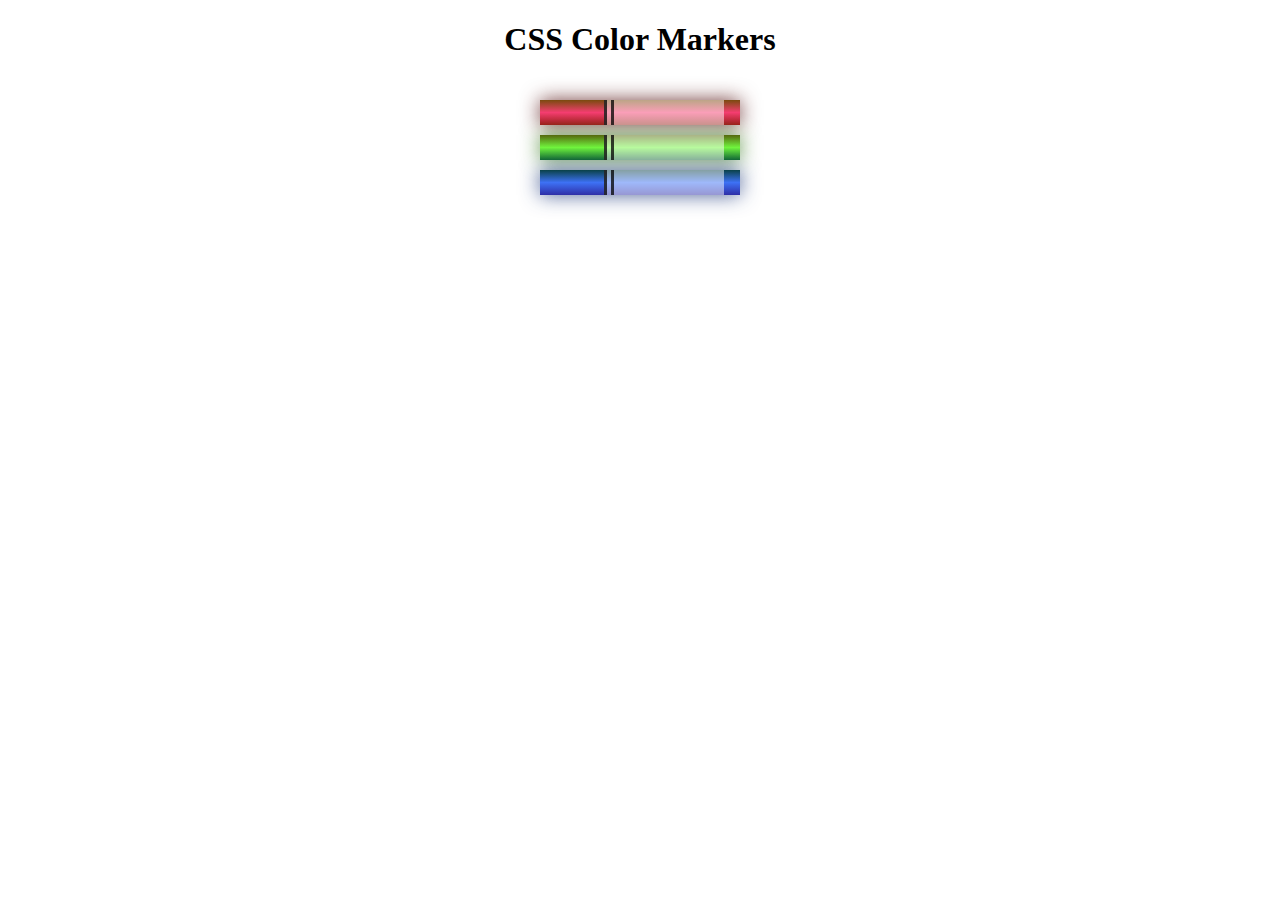
<file: ResponsiveWebDesignProjects_FCC/CSSColorMarkers/index.html>
<!DOCTYPE html>
<html lang="en">
  <head>
    <meta charset="utf-8">
    <meta name="viewport" content="width=device-width, initial-scale=1.0">
    <title>Colored Markers</title>
    <link rel="stylesheet" href="styles.css">
  </head>
  <body>
    <h1>CSS Color Markers</h1>
    <div class="container">
      <div class="marker red">
        <div class="cap"></div>
        <div class="sleeve"></div>
      </div>
      <div class="marker green">
        <div class="cap"></div>
        <div class="sleeve"></div>
      </div>
      <div class="marker blue">
        <div class="cap"></div>
        <div class="sleeve"></div>
      </div>
    </div>
  </body>
</html>
</file>
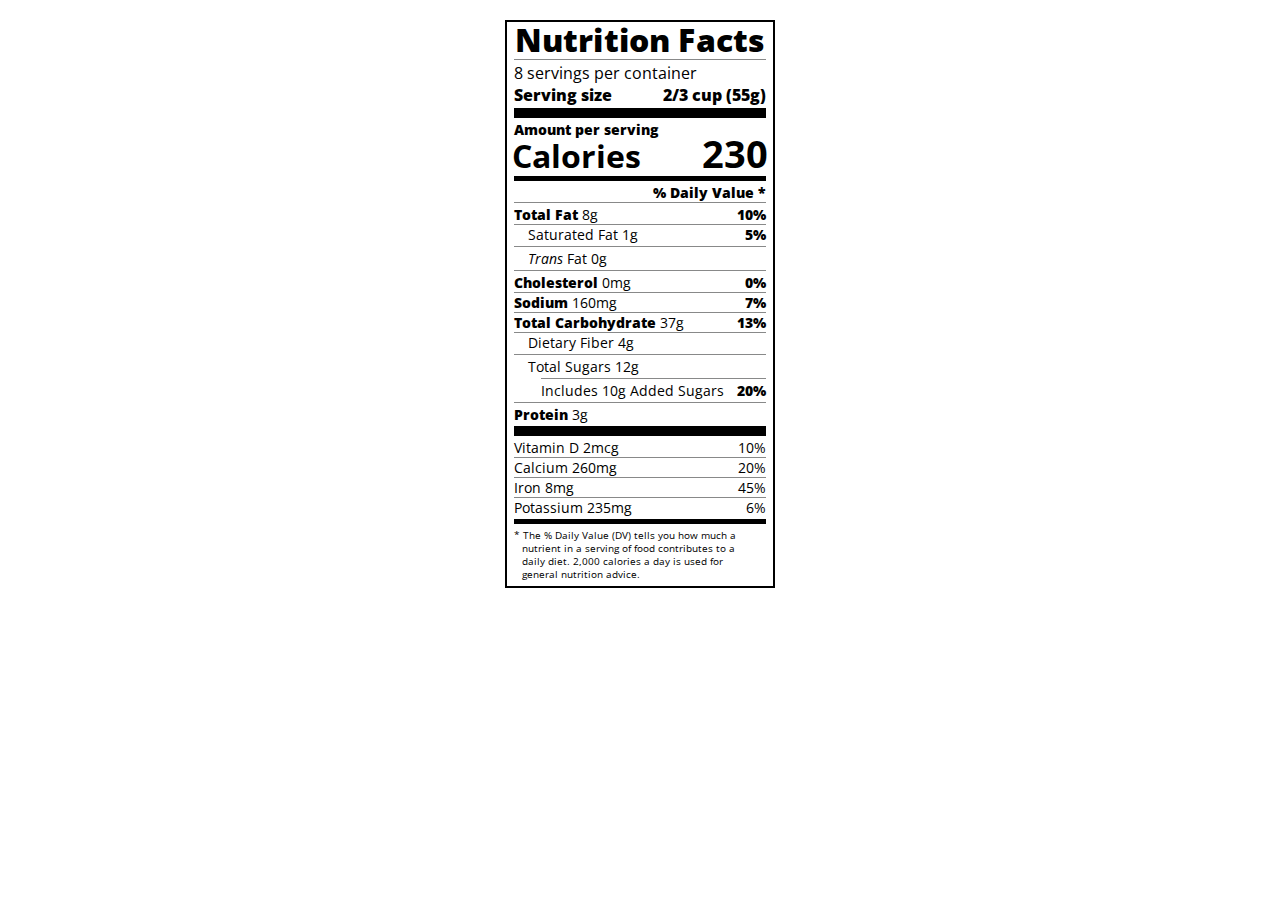
<file: ResponsiveWebDesignProjects_FCC/NutritionLabel/index.html>
<!DOCTYPE html>
<html lang="en">
  <head>
    <meta charset="UTF-8">
    <title>Nutrition Label</title>
    <link href="https://fonts.googleapis.com/css?family=Open+Sans:400,700,800" rel="stylesheet">
    <link href="./styles.css" rel="stylesheet">
  </head>
  <body>
    <div class="label">
      <header>
        <h1 class="bold">Nutrition Facts</h1>
        <div class="divider"></div>
        <p>8 servings per container</p>
        <p class="bold">Serving size <span class="right">2/3 cup (55g)</span></p>
      </header>
      <div class="divider lg"></div>
      <div class="calories-info">
        <p class="bold sm-text">Amount per serving</p>
        <h1>Calories <span class="right">230</span></h1>
      </div>
      <div class="divider md"></div>
      <div class="daily-value sm-text">
        <p class="right bold no-divider">% Daily Value *</p>
        <div class="divider"></div>
        <p><span class="bold">Total Fat</span> 8g <span class="bold right">10%</span></p>
        <p class="indent no-divider">Saturated Fat 1g <span class="bold right">5%</span></p>
        <div class="divider"></div>
        <p class="indent no-divider"><i>Trans</i> Fat 0g</p>
        <div class="divider"></div>
        <p><span class="bold">Cholesterol</span> 0mg <span class="right bold">0%</span></p>
        <p><span class="bold">Sodium</span> 160mg <span class="right bold">7%</span></p>
        <p><span class="bold">Total Carbohydrate</span> 37g <span class="right bold">13%</span></p>
        <p class="indent no-divider">Dietary Fiber 4g</p>
        <div class="divider"></div>
        <p class="indent no-divider">Total Sugars 12g</p>
        <div class="divider dbl-indent"></div>
        <p class="dbl-indent no-divider">Includes 10g Added Sugars <span class="right bold">20%</span>
        <div class="divider"></div>
        <p class="no-divider"><span class="bold">Protein</span> 3g</p>
        <div class="divider lg"></div>
        <p>Vitamin D 2mcg <span class="right">10%</span></p>
        <p>Calcium 260mg <span class="right">20%</span></p>
        <p>Iron 8mg <span class="right">45%</span></p>
        <p class="no-divider">Potassium 235mg <span class="right">6%</span></p>
      </div>
      <div class="divider md"></div>
      <p class="note">* The % Daily Value (DV) tells you how much a nutrient in a serving of food contributes to a daily diet. 2,000 calories a day is used for general nutrition advice.</p>
    </div>
  </body>
</html>
</file>
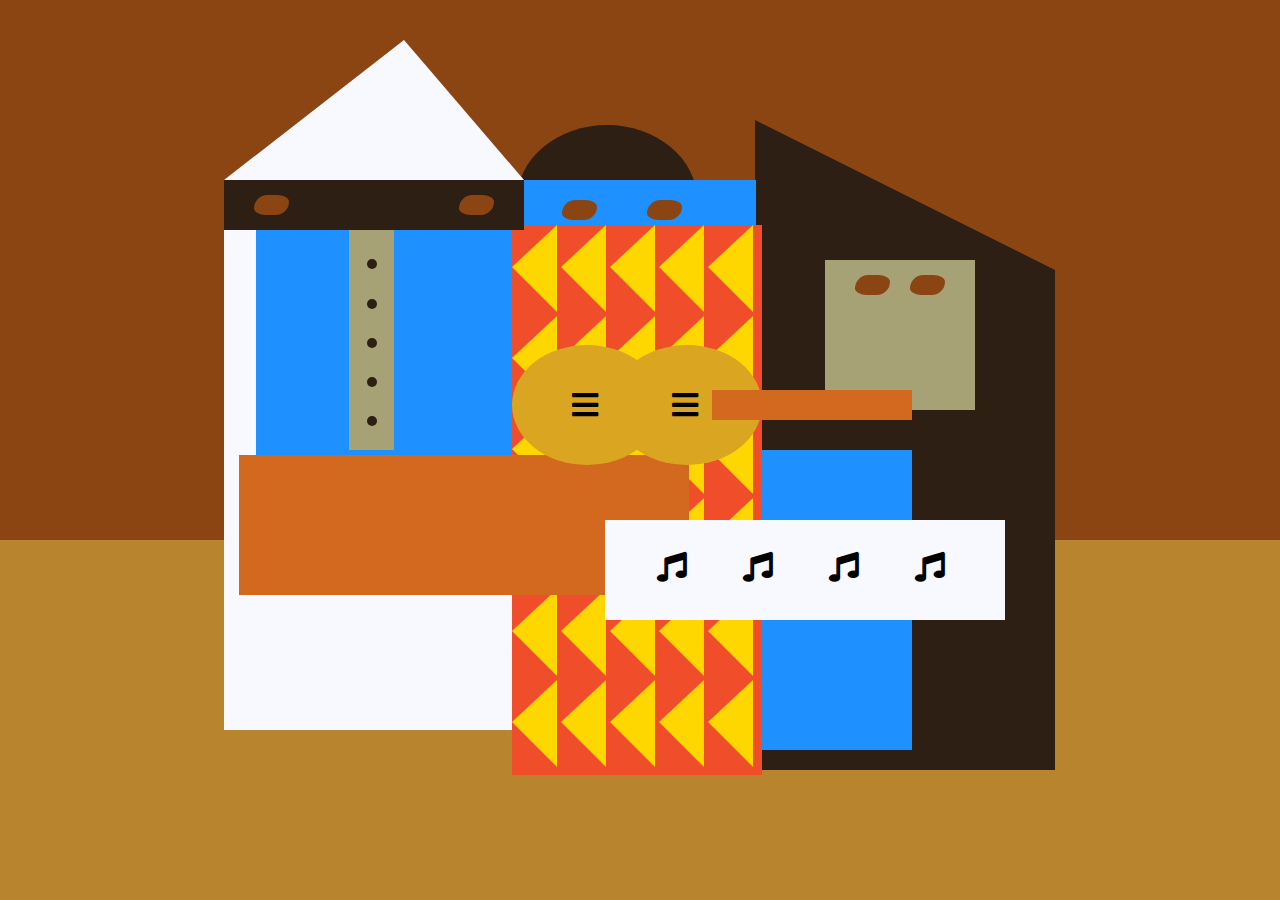
<file: ResponsiveWebDesignProjects_FCC/PicassoPainting/index.html>
<!DOCTYPE html>
<html lang="en">
  <head>
    <meta charset="utf-8">
    <title>Picasso Painting</title>
    <link rel="stylesheet" href="./styles.css" />
    <link rel="stylesheet" href="https://use.fontawesome.com/releases/v5.8.2/css/all.css">
  </head>
  <body>
    <div id="back-wall"></div>
    <div class="characters">
      <div id="offwhite-character">
        <div id="white-hat"></div>
        <div id="black-mask">
          <div class="eyes left"></div>
          <div class="eyes right"></div>
        </div>
        <div id="gray-instrument">
          <div class="black-dot"></div>
          <div class="black-dot"></div>
          <div class="black-dot"></div>
          <div class="black-dot"></div>
          <div class="black-dot"></div>
        </div>
        <div id="tan-table"></div>
      </div>
      <div id="black-character">
        <div id="black-hat"></div>
        <div id="gray-mask">
          <div class="eyes left"></div>
          <div class="eyes right"></div>
        </div>
        <div id="white-paper">
          <i class="fas fa-music"></i>
          <i class="fas fa-music"></i>
          <i class="fas fa-music"></i>
          <i class="fas fa-music"></i>
        </div>
      </div>
      <div class="blue" id="blue-left"></div>
      <div class="blue" id="blue-right"></div>
      <div id="orange-character">
        <div id="black-round-hat"></div>
        <div id="eyes-div">
          <div class="eyes left"></div>
          <div class="eyes right"></div>
        </div>
        <div id="triangles">
          <div class="triangle"></div>
          <div class="triangle"></div>
          <div class="triangle"></div>
          <div class="triangle"></div>
          <div class="triangle"></div>
          <div class="triangle"></div>
          <div class="triangle"></div>
          <div class="triangle"></div>
          <div class="triangle"></div>
          <div class="triangle"></div>
          <div class="triangle"></div>
          <div class="triangle"></div>
          <div class="triangle"></div>
          <div class="triangle"></div>
          <div class="triangle"></div>
          <div class="triangle"></div>
          <div class="triangle"></div>
          <div class="triangle"></div>
          <div class="triangle"></div>
          <div class="triangle"></div>
          <div class="triangle"></div>
          <div class="triangle"></div>
          <div class="triangle"></div>
          <div class="triangle"></div>
          <div class="triangle"></div>
          <div class="triangle"></div>
          <div class="triangle"></div>
          <div class="triangle"></div>
          <div class="triangle"></div>
          <div class="triangle"></div>
        </div>
        <div id="guitar">
          <div class="guitar" id="guitar-left">
            <i class="fas fa-bars"></i>
          </div>
          <div class="guitar" id="guitar-right">
            <i class="fas fa-bars"></i>
          </div>
          <div id="guitar-neck"></div>
        </div>
      </div>
    </div>
  </body>
</html>
</file>
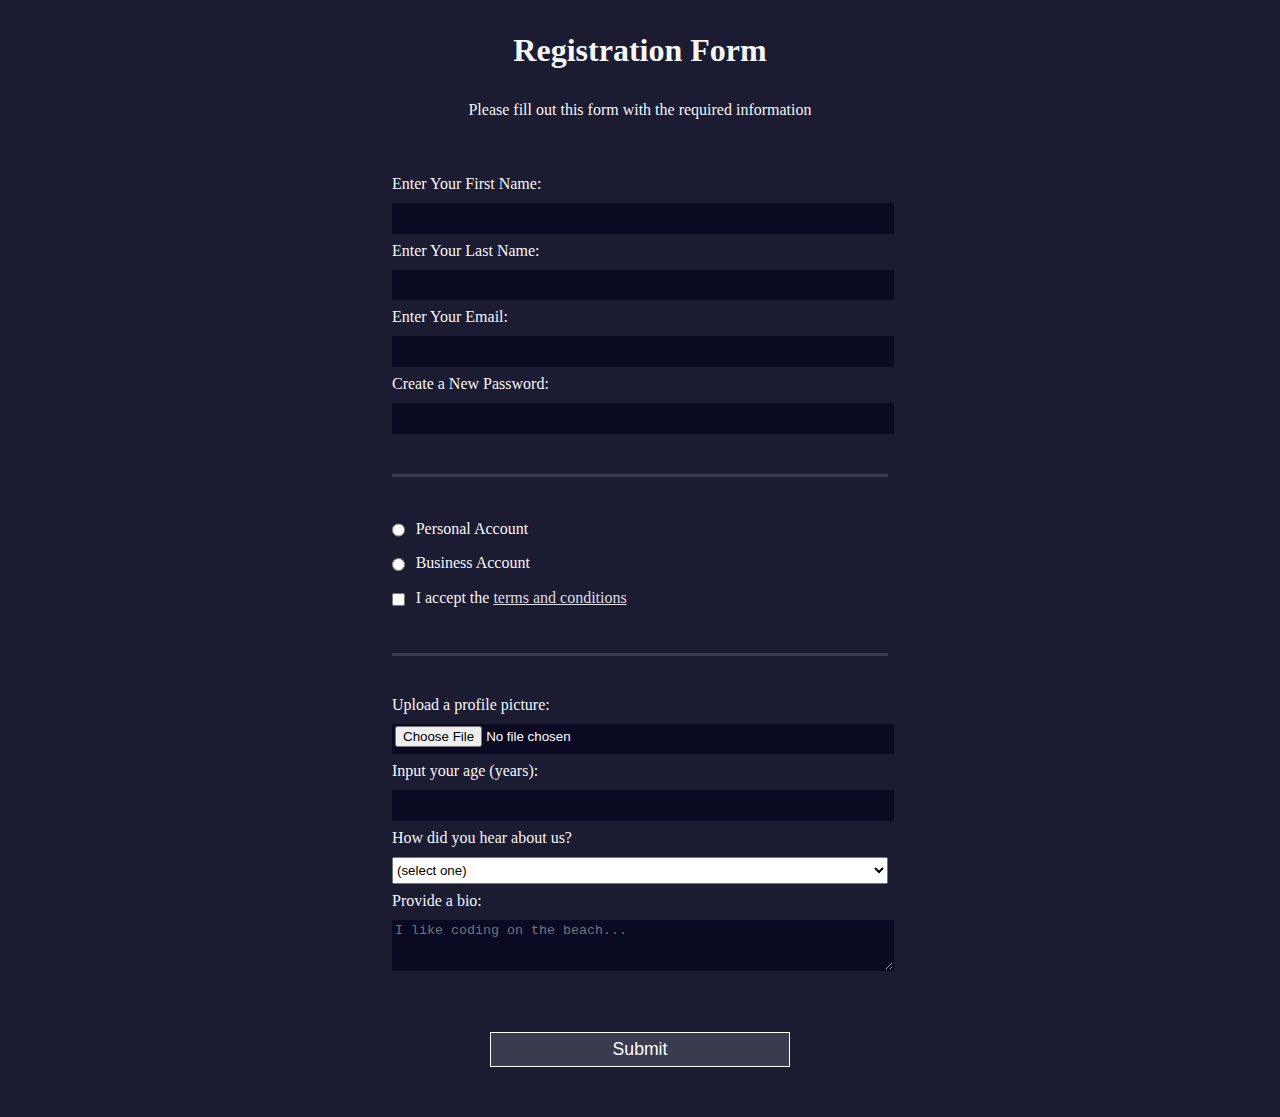
<file: ResponsiveWebDesignProjects_FCC/RegistrationForm/index.html>
<!DOCTYPE html>
<html lang="en">
  <head>
    <meta charset="UTF-8">
    <title>Registration Form</title>
    <link rel="stylesheet" href="styles.css" />
  </head>
  <body>
    <h1>Registration Form</h1>
    <p>Please fill out this form with the required information</p>
    <form action='https://register-demo.freecodecamp.org'>
      <fieldset>
        <label for="first-name">Enter Your First Name: <input id="first-name" name="first-name" type="text" required /></label>
        <label for="last-name">Enter Your Last Name: <input id="last-name" name="last-name" type="text" required /></label>
        <label for="email">Enter Your Email: <input id="email" name="email" type="email" required /></label>
        <label for="new-password">Create a New Password: <input id="new-password" name="new-password" type="password" pattern="[a-z0-5]{8,}" required /></label>
      </fieldset>
      <fieldset>
        <label for="personal-account"><input id="personal-account" type="radio" name="account-type" class="inline" /> Personal Account</label>
        <label for="business-account"><input id="business-account" type="radio" name="account-type" class="inline" /> Business Account</label>
        <label for="terms-and-conditions" name="terms-and-conditions">
          <input id="terms-and-conditions" type="checkbox" required name="terms-and-conditions" class="inline" /> I accept the <a href="https://www.freecodecamp.org/news/terms-of-service/">terms and conditions</a>
        </label>
      </fieldset>
      <fieldset>
        <label for="profile-picture">Upload a profile picture: <input id="profile-picture" type="file" name="file" /></label>
        <label for="age">Input your age (years): <input id="age" type="number" name="age" min="13" max="120" /></label>
        <label for="referrer">How did you hear about us?
          <select id="referrer" name="referrer">
            <option value="">(select one)</option>
            <option value="1">freeCodeCamp News</option>
            <option value="2">freeCodeCamp YouTube Channel</option>
            <option value="3">freeCodeCamp Forum</option>
            <option value="4">Other</option>
          </select>
        </label>
        <label for="bio">Provide a bio:
          <textarea id="bio" name="bio" rows="3" cols="30" placeholder="I like coding on the beach..."></textarea>
        </label>
      </fieldset>
      <input type="submit" value="Submit" />
    </form>
  </body>
</html>
</file>
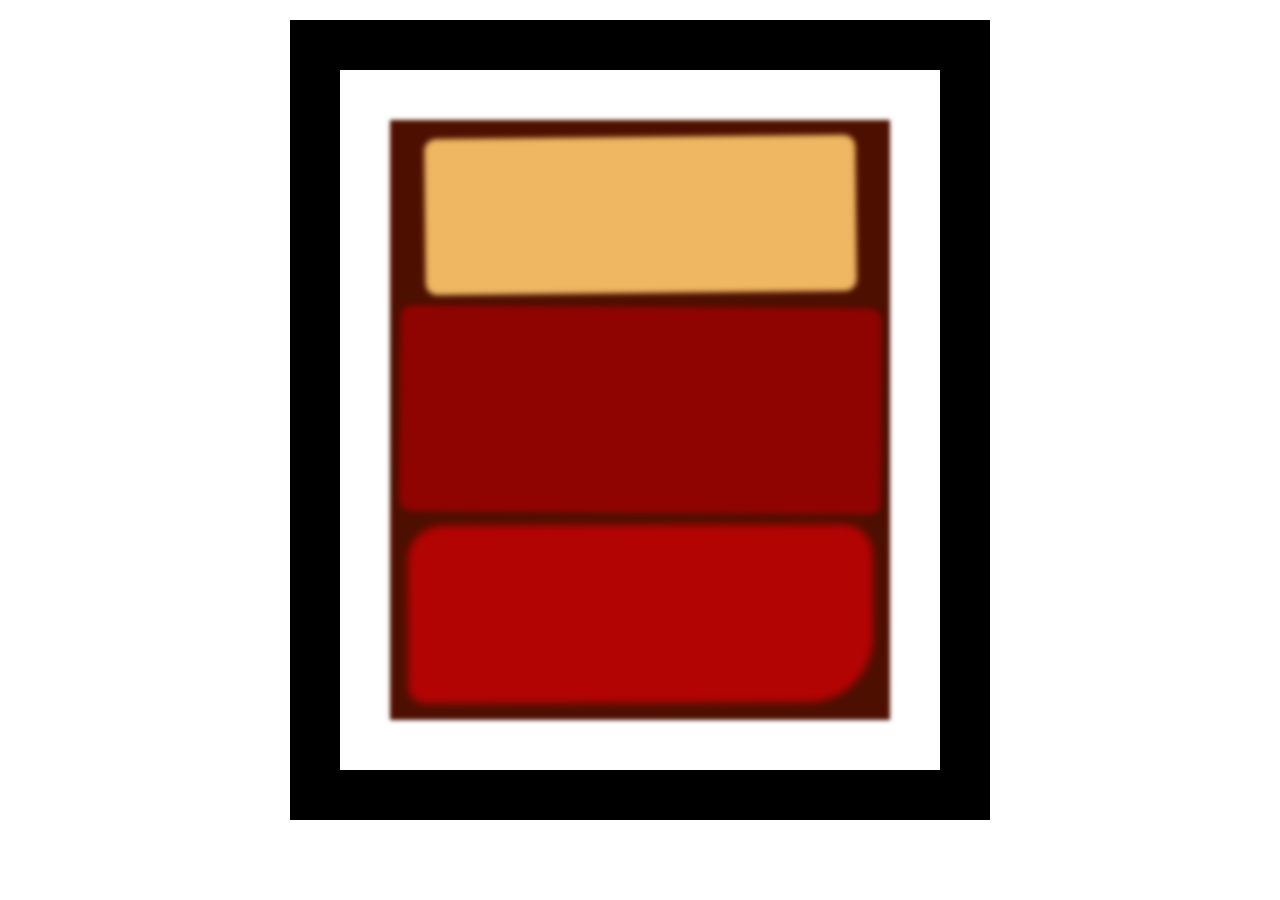
<file: ResponsiveWebDesignProjects_FCC/RothkoPainting/index.html>
<!DOCTYPE html>
<html lang="en">
  <head>
    <meta charset="UTF-8">
    <title>Rothko Painting</title>
    <link href="./styles.css" rel="stylesheet">
  </head>
  <body>
    <div class="frame">
      <div class="canvas">
        <div class="one"></div>
        <div class="two"></div>
        <div class="three"></div>
      </div>
    </div>
  </body>
</html>
</file>
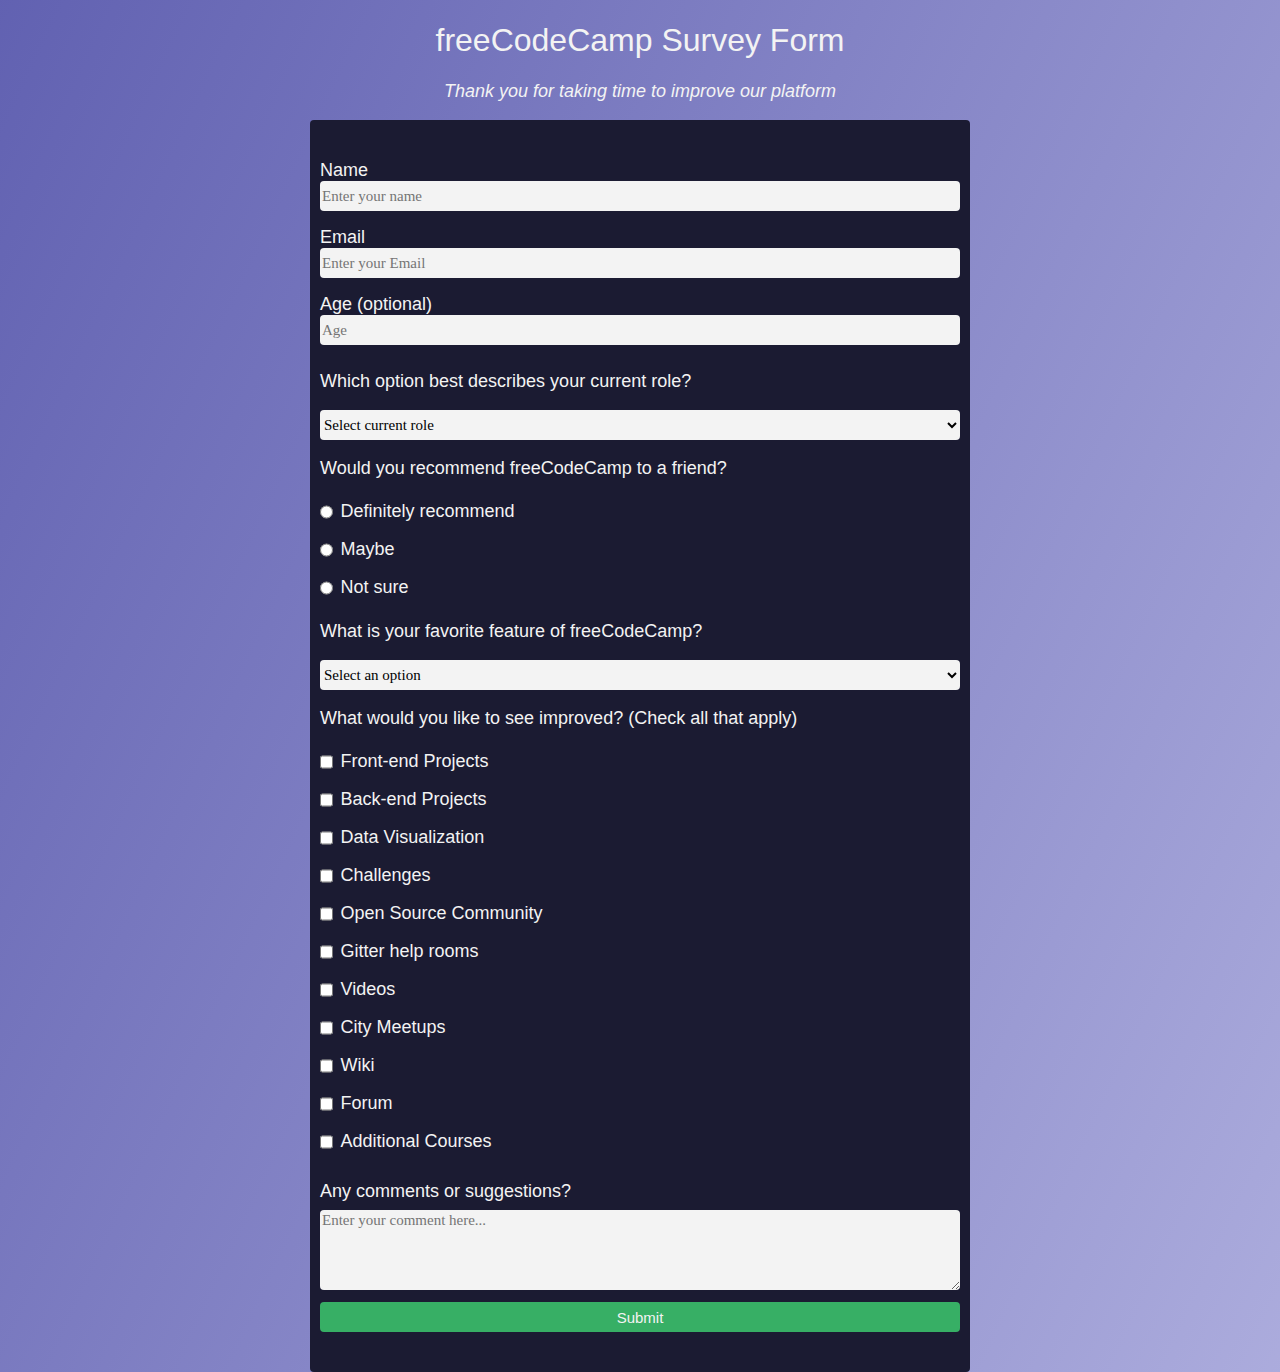
<file: ResponsiveWebDesignProjects_FCC/SurveyForm/index.html>
<!DOCTYPE html>
<html lang="en">
  <head>
    <meta charset="UTF-8"/>
    <meta name="viewport" content="width=device-width, initial-scale=1.0"/>
    <title>Basic Survey Form</title>
    <link rel="stylesheet" href="styles.css" />
  </head>

<body>  <div class="survey">
    <header>
      <h1 id="title">freeCodeCamp Survey Form</h1>
      <p id="description" class="description">Thank you for taking time to improve our platform</p>
    </header>

    <div class="form-center">
      <form id="survey-form">
        <div id="form-group">
          <label for="name" id="name-label">Name<input id="name" type="text"
              placeholder="Enter your name" required>
          </label>
        </div>
        <div id="form-group">
          <label for="email" id="email-label">Email
            <input id="email" type="email" placeholder="Enter your Email" required>
          </label>
        </div>
        <div id="form-group">
          <label for="number" id="number-label">Age (optional) <input id="number" type="number"
              placeholder="Age" min="10" max="100" required>
          </label>
        </div>
        <div id="form-group">
          <p>Which option best describes your current role?</p>
          <select id="dropdown" name="role">
            <option value="">Select current role</option>
            <option value="1">Student</option>
            <option value="2">Full Time Job</option>
            <option value="3">Full Time Learner</option>
            <option value="4">Prefer not to say</option>
            <option value="5">Other</option>
          </select>
          </p>
        </div>
        <div id="form-group">
          <p>Would you recommend freeCodeCamp to a friend?</p>
          <label for="definitely"><input type="radio" id="definitely" name="recommend" value="definitely"
              class="input-radio" />Definitely recommend
          </label>
          <label for="maybe"> <input type="radio" id="maybe" name="recommend" value="maybe" class="input-radio" />Maybe
          </label>
          <label for="notsure"> <input type="radio" id="notsure" name="recommend" value="notsure" class="input-radio" />Not
            sure
          </label>
        </div>
        <div id="form-group">
          <p class="form-control">What is your favorite feature of freeCodeCamp?</p>
          <select id="favorite-feature" name="favorite-feature">
            <option value="">Select an option</option>
            <option value="1">Challenges</option>
            <option value="2">Project</option>
            <option value="3">Community</option>
            <option value="4">Open Source</option>
          </select>
        </div>
        <div id="form-group">
          <p>What would you like to see improved? (Check all that apply)</p>
          <label for="front-end"><input type="checkbox" id="front-end" name="improve" value="front-end-projects"
              class="input-checkbox" />Front-end Projects
          </label>
          <label for="back-end">
            <input type="checkbox" id="back-end" name="improve" value="back-end-projects" class="input-checkbox" />Back-end
            Projects
          </label>
          <label for="data-visualization">
            <input type="checkbox" id="data-visualization" name="improve" value="data-visualization-projects"
              class="input-checkbox" />Data Visualization
          </label>
          <label for="challenges">
            <input type="checkbox" id="challenges" name="improve" value="challenges" class="input-checkbox" />Challenges
          </label>
          <label for="open-source-community">
            <input type="checkbox" id="open-source-community" name="improve" value="open-source-community"
              class="input-checkbox" />Open Source Community
          </label>
          <label for="gitter-help-rooms">
            <input type="checkbox" id="gitter-help-rooms" name="improve" value="gitter-help-rooms"
              class="input-checkbox" />Gitter help rooms
          </label>
          <label for="videos">
            <input type="checkbox" id="videos" name="improve" value="videos" class="input-checkbox" />Videos
          </label>
          <label for="city-meetups">
            <input type="checkbox" id="city" name="improve" value="city" class="input-checkbox" />City Meetups
          </label>
          <label for="wiki">
            <input type="checkbox" id="wiki" name="improve" value="wiki" class="input-checkbox" />Wiki
          </label>
          <label for="forum">
            <input type="checkbox" id="forum" name="improve" value="forum" class="input-checkbox" />Forum
          </label>
          <label for="Additional Courses">
            <input type="checkbox" id="additional-courses" name="improve" value="additional-courses"
              class="input-checkbox" />Additional Courses
          </label>
        </div>
    
        <div id="form-group">
          <label for="comment" id="comment-label">Any comments or suggestions?</label>
            <textarea id="comment" name="comment" rows="3" cols="40" placeholder="Enter your comment here..."
              class="input-textarea"></textarea>
          </label>
        </div>
    
        <div id="form-group">
          <input type="submit" id="submit" value="Submit" />
        </div>
      </form>
    </div>
  </body>
</html>
</file>
<file: ResponsiveWebDesignProjects_FCC/CSSColorMarkers/styles.css>
h1 {
    text-align: center;
  }
  
  .container {
    background-color: rgb(255, 255, 255);
    padding: 10px 0;
  }
  
  .marker {
    width: 200px;
    height: 25px;
    margin: 10px auto;
  }
  
  .cap {
    width: 60px;
    height: 25px;
  }
  
  .sleeve {
    width: 110px;
    height: 25px;
    background-color: rgba(255, 255, 255, 0.5);
    border-left: 10px double rgba(0, 0, 0, 0.75);
  }
  
  .cap, .sleeve {
    display: inline-block;
  }
  
  .red {
    background: linear-gradient(rgb(122, 74, 14), rgb(245, 62, 113), rgb(162, 27, 27));
    box-shadow: 0 0 20px 0 rgba(83, 14, 14, 0.8);
  }
  
  .green {
    background: linear-gradient(#55680D, #71F53E, #116C31);
    box-shadow: 0 0 20px 0 #3B7E20CC;
  }
  
  .blue {
    background: linear-gradient(hsl(186, 76%, 16%), hsl(223, 90%, 60%), hsl(240, 56%, 42%));
    box-shadow: 0 0 20px 0 hsla(223, 59%, 31%, 0.8);
  }
</file>
<file: ResponsiveWebDesignProjects_FCC/NutritionLabel/styles.css>
* {
    box-sizing: border-box;
  }
  
  html {
    font-size: 16px;
  }
  
  body {
    font-family: 'Open Sans', sans-serif;
  }
  
  .label {
    border: 2px solid black;
    width: 270px;
    margin: 20px auto;
    padding: 0 7px;
  }
  
  header h1 {
    text-align: center;
    margin: -4px 0;
    letter-spacing: 0.15px
  }
  
  p {
    margin: 0;
  }
  
  .divider {
    border-bottom: 1px solid #888989;
    margin: 2px 0;
    clear: right;
  }
  
  .bold {
    font-weight: 800;
  }
  
  .right {
    float: right;
  }
  
  .lg {
    height: 10px;
  }
  
  .lg, .md {
    background-color: black;
    border: 0;
  }
  
  .md {
    height: 5px;
  }
  
  .sm-text {
    font-size: 0.85rem;
  }
  
  .calories-info h1 {
    margin: -5px -2px;
    overflow: hidden;
  }
  
  .calories-info span {
    font-size: 1.2em;
    margin-top: -7px;
  }
  
  .indent {
    margin-left: 1em;
  }
  
  .dbl-indent {
    margin-left: 2em;
  }
  
  .daily-value p:not(.no-divider) {
    border-bottom: 1px solid #888989;
  }
  
  .note {
    font-size: 0.6rem;
    margin: 5px 0;
    padding: 0 8px;
    text-indent: -8px;
  }
</file>
<file: ResponsiveWebDesignProjects_FCC/PicassoPainting/styles.css>
body {
    background-color: rgb(184, 132, 46);
  }
  
  #back-wall {
    background-color: #8B4513;
    width: 100%;
    height: 60%;
    position: absolute;
    top: 0;
    left: 0;
    z-index: -1;
  }
  
  #offwhite-character {
    width: 300px;
    height: 550px;
    background-color: GhostWhite;
    position: absolute;
    top: 20%;
    left: 17.5%;
  }
  
  #white-hat {
    width: 0;
    height: 0;
    border-style: solid;
    border-width: 0 120px 140px 180px;
    border-top-color: transparent;
    border-right-color: transparent;
    border-bottom-color: GhostWhite;
    border-left-color: transparent;
    position: absolute;
    top: -140px;
    left: 0;
  }
  
  #black-mask {
    width: 100%;
    height: 50px;
    background-color: rgb(45, 31, 19);
    position: absolute;
    top: 0;
    left: 0;
    z-index: 1;
  }
  
  #gray-instrument {
    width: 15%;
    height: 40%;
    background-color: rgb(167, 162, 117);
    position: absolute;
    top: 50px;
    left: 125px;
    z-index: 1;
  }
  
  .black-dot {
    width: 10px;
    height: 10px;
    background-color: rgb(45, 31, 19);
    border-radius: 50%;
    display: block;
    margin: auto;
    margin-top: 65%;
  }
  
  #tan-table {
    width: 450px;
    height: 140px;
    background-color: #D2691E;
    position: absolute;
    top: 275px;
    left: 15px;
    z-index: 1;
  }
  
  #black-character {
    width: 300px;
    height: 500px;
    background-color: rgb(45, 31, 19);
    position: absolute;
    top: 30%;
    left: 59%;
  }
  
  #black-hat {
    width: 0;
    height: 0;
    border-style: solid;
    border-width: 150px 0 0 300px;
    border-top-color: transparent;
    border-right-color: transparent;
    border-bottom-color: transparent;
    border-left-color: rgb(45, 31, 19);
    position: absolute;
    top: -150px;
    left: 0;
  }
  
  #gray-mask {
    width: 150px;
    height: 150px;
    background-color: rgb(167, 162, 117);
    position: absolute;
    top: -10px;
    left: 70px;
  }
  
  #white-paper {
    width: 400px;
    height: 100px;
    background-color: GhostWhite;
    position: absolute;
    top: 250px;
    left: -150px;
    z-index: 1;
  }
  
  .fa-music {
    display: inline-block;
    margin-top: 8%;
    margin-left: 13%;
  }
  
  .blue {
    background-color: #1E90FF;
  }
  
  #blue-left {
    width: 500px;
    height: 300px;
    position: absolute;
    top: 20%;
    left: 20%;
  }
  
  #blue-right {
    width: 400px;
    height: 300px;
    position: absolute;
    top: 50%;
    left: 40%;
  }
  
  #orange-character {
    width: 250px;
    height: 550px;
    background-color: rgb(240, 78, 42);
    position: absolute;
    top: 25%;
    left: 40%;
  }
  
  #black-round-hat {
    width: 180px;
    height: 150px;
    background-color: rgb(45, 31, 19);
    border-radius: 50%;
    position: absolute;
    top: -100px;
    left: 5px;
    z-index: -1;
  }
  
  #eyes-div {
    width: 180px;
    height: 50px;
    position: absolute;
    top: -40px;
    left: 20px;
    z-index: 3;
  }
  
  #triangles {
    width: 250px;
    height: 550px;
  }
  
  .triangle {
    width: 0;
    height: 0;
    border-style: solid;
    border-width: 42px 45px 45px 0;
    border-top-color: transparent;
    border-right-color: Gold; /* yellow */
    border-bottom-color: transparent;
    border-left-color: transparent;
    display: inline-block;
  }
  
  #guitar {
    width: 100%;
    height: 100px;
    position: absolute;
    top: 120px;
    left: 0px;
    z-index: 3;
  }
  
  .guitar {
    width: 150px;
    height: 120px;
    background-color: Goldenrod;
    border-radius: 50%;
  }
  
  #guitar-left {
    position: absolute;
    left: 0px;
  }
  
  #guitar-right {
    position: absolute;
    left: 100px;
  }
  
  .fa-bars {
    display: block;
    margin-top: 30%;
    margin-left: 40%;
  }
  
  #guitar-neck {
    width: 200px;
    height: 30px;
    background-color: #D2691E;
    position: absolute;
    top: 45px;
    left: 200px;
    z-index: 3;
  }
  
  .eyes {
    width: 35px;
    height: 20px;
    background-color: #8B4513;
    border-radius: 20px 50%;
  }
  
  .right {
    position: absolute;
    top: 15px;
    right: 30px;
  }
  
  .left {
    position: absolute;
    top: 15px;
    left: 30px;
  }
  
  .fas {
    font-size: 30px;
  }
</file>
<file: ResponsiveWebDesignProjects_FCC/RegistrationForm/styles.css>
body {
    width: 100%;
    height: 100vh;
    margin: 0;
    background-color: #1b1b32;
    color: #f5f6f7;
    font-family: Tahoma;
    font-size: 16px;
  }
  
  h1, p {
    margin: 1em auto;
    text-align: center;
  }
  
  form {
    width: 60vw;
    max-width: 500px;
    min-width: 300px;
    margin: 0 auto;
    padding-bottom: 2em;
  }
  
  fieldset {
    border: none;
    padding: 2rem 0;
    border-bottom: 3px solid #3b3b4f;
  }
  
  fieldset:last-of-type {
    border-bottom: none;
  }
  
  label {
    display: block;
    margin: 0.5rem 0;
  }
  
  input,
  textarea,
  select {
    margin: 10px 0 0 0;
    width: 100%;
    min-height: 2em;
  }
  
  input, textarea {
    background-color: #0a0a23;
    border: 1px solid #0a0a23;
    color: #ffffff;
  }
  
  .inline {
    width: unset;
    margin: 0 0.5em 0 0;
    vertical-align: middle;
  }
  
  input[type="submit"] {
    display: block;
    width: 60%;
    margin: 1em auto;
    height: 2em;
    font-size: 1.1rem;
    background-color: #3b3b4f;
    border-color: white;
    min-width: 300px;
  }
  
  input[type="file"] {
    padding: 1px 2px;
  }
  
  a {
    color: #dfdfe2;
  }
</file>
<file: ResponsiveWebDesignProjects_FCC/RothkoPainting/styles.css>
.canvas {
    width: 500px;
    height: 600px;
    background-color: #4d0f00;
    overflow: hidden;
    filter: blur(2px);
  }
  
  .frame {
    border: 50px solid black;
    width: 500px;
    padding: 50px;
    margin: 20px auto;
  }
  
  .one {
    width: 425px;
    height: 150px;
    background-color: #efb762;
    margin: 20px auto;
    box-shadow: 0 0 3px 3px #efb762;
    border-radius: 9px;
    transform: rotate(-0.6deg);
  }
  
  .two {
    width: 475px;
    height: 200px;
    background-color: #8f0401;
    margin: 0 auto 20px;
    box-shadow: 0 0 3px 3px #8f0401;
    border-radius: 8px 10px;
    transform: rotate(0.4deg);
  }
  
  .one, .two {
    filter: blur(1px);
  }
  
  .three {
    width: 91%;
    height: 28%;
    background-color: #b20403;
    margin: auto;
    filter: blur(2px);
    box-shadow: 0 0 5px 5px #b20403;
    border-radius: 30px 25px 60px 12px;
  transform: rotate(-0.2deg);
  }
</file>
<file: ResponsiveWebDesignProjects_FCC/SurveyForm/styles.css>
body {
  background-image: linear-gradient(115deg,
  rgba(58, 58, 158, 0.8),
  rgba(136, 136, 206, 0.7)), url(https://cdn.freecodecamp.org/testable-projects-fcc/images/survey-form-background.jpeg);
  height: 80%;
  width: 100%;
  background-size: cover;
  background-repeat: no-repeat;
  background-position: center;
  margin: 0;
  z-index: -1;
}

.form-center {
  display: flex;
  justify-content: center;
}

h1 {
  font-weight: 400;
  line-height: 1.2;
}

p {
  font-size: 1.125rem;
}
header {
  text-align: center;
  font-family: Poppins, sans-serif;
  color: #f3f3f3;
  margin-top: 0;
  margin-bottom: 0.5rem;

}

.description {
  font-style: italic;
  font-weight: 200;
}

form {
  background: #1b1b32;
  padding: 2.5rem 0.625rem;
  border-radius: 0.25rem;
  width: 50%;
  color: #f3f3f3;
  font-family: Poppins, sans-serif;
  margin: 0 auto;
}

label {
  display: block;
  align-items: center;
  font-size: 1.125rem;
  margin-bottom: 0.5rem;
}

input, select, textarea {
  width: 100%;
  background-color: #f3f3f3;
  color: black;
  border-radius: 0.25rem;
  border: none;
  box-sizing: border-box;
  height: 30px;
}

.input-checkbox, .input-radio {
  width: unset;
  margin: 0 0.5em 0 0;
  vertical-align: middle;
}
  input,
  input::placeholder {
      font: 15px Poppins;
  }

  textarea,
  textarea::placeholder {
    font: 15px Poppins; 
  }

  select,
  select::placeholder {
    font: 15px Poppins;
  }

#comment {
  height: 80px;
}

#name, #email, #number, #comment {
  margin-bottom: 0.5rem;
}


#comment-label {
  margin-top: 1.5rem;
}

input[type="submit"] {
  display: block;
  width: 100%;
  border-radius:0.25rem;
  font-family: Poppins,sans-serif;
  background-color: #37af65;
  color: #f3f3f3;
  border: 2px solid #37af65;
}
</file>
